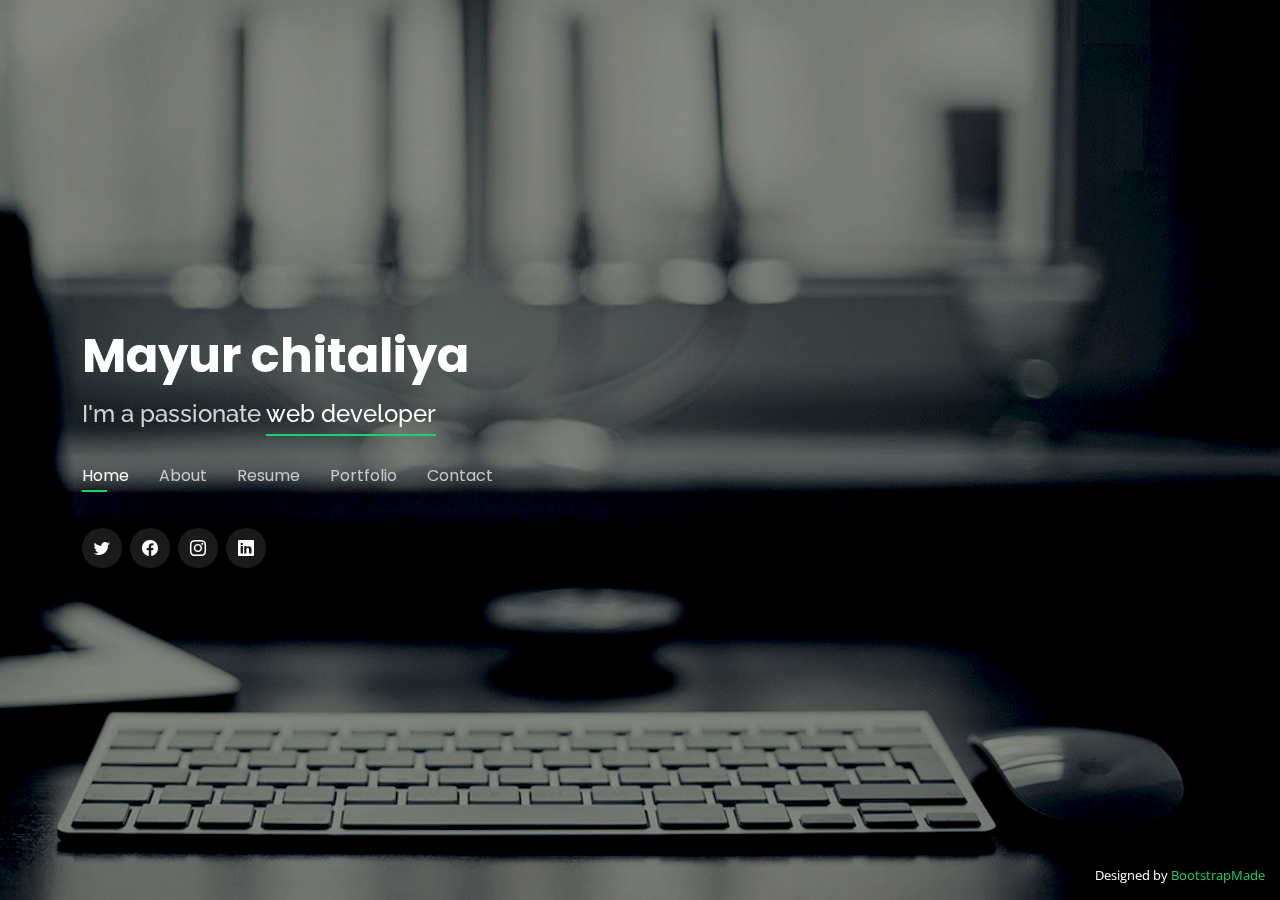
<file: index.html>
<!DOCTYPE html>
<html lang="en">

<head>
  <meta charset="utf-8">
  <meta content="width=device-width, initial-scale=1.0" name="viewport">

  <title>Mayur Chitaliya</title>
  <meta content="" name="description">
  <meta content="" name="keywords">

  <!-- Favicons -->
  <link href="img/favicon.png" rel="icon">
  <link href="img/apple-touch-icon.png" rel="apple-touch-icon">

  <!-- Google Fonts -->
  <link href="https://fonts.googleapis.com/css?family=Open+Sans:300,300i,400,400i,600,600i,700,700i|Raleway:300,300i,400,400i,500,500i,600,600i,700,700i|Poppins:300,300i,400,400i,500,500i,600,600i,700,700i" rel="stylesheet">

  <!-- Vendor CSS Files -->
  <link href="assets/vendor/bootstrap/css/bootstrap.min.css" rel="stylesheet">
  <link href="assets/vendor/bootstrap-icons/bootstrap-icons.css" rel="stylesheet">
  <link href="assets/vendor/boxicons/css/boxicons.min.css" rel="stylesheet">
  <link href="assets/vendor/glightbox/css/glightbox.min.css" rel="stylesheet">
  <link href="assets/vendor/remixicon/remixicon.css" rel="stylesheet">
  <link href="assets/vendor/swiper/swiper-bundle.min.css" rel="stylesheet">

  <!-- Template Main CSS File -->
  <link href="assets/css/style.css" rel="stylesheet">

  <!-- =======================================================
  * Template Name: Personal
  * Updated: Sep 18 2023 with Bootstrap v5.3.2
  * Template URL: https://bootstrapmade.com/personal-free-resume-bootstrap-template/
  * Author: BootstrapMade.com
  * License: https://bootstrapmade.com/license/
  ======================================================== -->
</head>

<body>

  <!-- ======= Header ======= -->
  <header id="header">
    <div class="container">

      <h1><a href="index.html">Mayur chitaliya</a></h1>
      <!-- Uncomment below if you prefer to use an image logo -->
      <!-- <a href="index.html" class="mr-auto"><img src="img/logo.png" alt="" class="img-fluid"></a> -->
      <h2>I'm a passionate <span>web developer</span></h2>

      <nav id="navbar" class="navbar">
        <ul>
          <li><a class="nav-link active" href="#header">Home</a></li>
          <li><a class="nav-link" href="#about">About</a></li>
          <li><a class="nav-link" href="#resume">Resume</a></li>
          <!-- <li><a class="nav-link" href="#services">Services</a></li> -->
          <li><a class="nav-link" href="#portfolio">Portfolio</a></li>
          <li><a class="nav-link" href="#contact">Contact</a></li>
        </ul>
        <i class="bi bi-list mobile-nav-toggle"></i>
      </nav><!-- .navbar -->

      <div class="social-links">
        <a href="#" class="twitter"><i class="bi bi-twitter"></i></a>
        <a href="#" class="facebook"><i class="bi bi-facebook"></i></a>
        <a href="#" class="instagram"><i class="bi bi-instagram"></i></a>
        <a href="https://www.linkedin.com/in/mayur-chitaliya/" class="linkedin"><i class="bi bi-linkedin"></i></a>
      </div>

    </div>
  </header><!-- End Header -->

  <!-- ======= About Section ======= -->
  <section id="about" class="about">

    <!-- ======= About Me ======= -->
    <div class="about-me container">

      <div class="section-title">
        <h2>About</h2>
        <p>Learn more about me</p>
      </div>

      <div class="row">
        <div class="col-lg-4" data-aos="fade-right">
          <img src="img/mayur (2).jpg" class="img-fluid" alt="">
        </div>
        <div class="col-lg-8 pt-4 pt-lg-0 content" data-aos="fade-left">
          <h3>Mern Stack Developer</h3>
          <p class="fst-italic">
           
          </p>
          <div class="row">
            <div class="col-lg-6">
              <ul>
                <li><i class="bi bi-chevron-right"></i> <strong>Birthday:</strong> <span>22/01/2003</span></li>
                <!-- <li><i class="bi bi-chevron-right"></i> <strong>Website:</strong> <span>www.example.com</span></li> -->
                <li><i class="bi bi-chevron-right"></i> <strong>Phone:</strong> <span>6352067497</span></li>
                <li><i class="bi bi-chevron-right"></i> <strong>City:</strong> <span>Amreli,Gujrat</span></li>
              </ul>
            </div>
            <div class="col-lg-6">
              <ul>
                <li><i class="bi bi-chevron-right"></i> <strong>Age:</strong> <span>21</span></li>
                <li><i class="bi bi-chevron-right"></i> <strong>Degree:</strong> <span>B.Tech Computer Science</span></li>
                <li><i class="bi bi-chevron-right"></i> <strong>Email:</strong> <span>mayurchitaliya2003@gmail.com</span></li>
                <!-- <li><i class="bi bi-chevron-right"></i> <strong>Freelance:</strong> <span>Available</span></li> -->
              </ul>
            </div>
          </div>
          <p>I have a keen interest in frontend Development. I've previously worked on backend using node js and frontend using react.js comprising mern stack and I've done Two internships on that domain to get industry exposure.
          </p>
        </div>
      </div>

    </div><!-- End About Me -->

    <!-- ======= Counts ======= -->
    <!-- <div class="counts container">

      <div class="row">

        <div class="col-lg-3 col-md-6">
          <div class="count-box">
            <i class="bi bi-emoji-smile"></i>
            <span data-purecounter-start="0" data-purecounter-end="232" data-purecounter-duration="1" class="purecounter"></span>
            <p>Happy Clients</p>
          </div>
        </div>

        <div class="col-lg-3 col-md-6 mt-5 mt-md-0">
          <div class="count-box">
            <i class="bi bi-journal-richtext"></i>
            <span data-purecounter-start="0" data-purecounter-end="521" data-purecounter-duration="1" class="purecounter"></span>
            <p>Projects</p>
          </div>
        </div>

        <div class="col-lg-3 col-md-6 mt-5 mt-lg-0">
          <div class="count-box">
            <i class="bi bi-headset"></i>
            <span data-purecounter-start="0" data-purecounter-end="1463" data-purecounter-duration="1" class="purecounter"></span>
            <p>Hours Of Support</p>
          </div>
        </div>

        <div class="col-lg-3 col-md-6 mt-5 mt-lg-0">
          <div class="count-box">
            <i class="bi bi-award"></i>
            <span data-purecounter-start="0" data-purecounter-end="24" data-purecounter-duration="1" class="purecounter"></span>
            <p>Awards</p>
          </div>
        </div>

      </div>

    </div>End Counts -->

    <!-- ======= Skills  ======= -->
    <div class="skills container">

      <div class="section-title">
        <h2>Skills</h2>
      </div>

      <div class="row skills-content">

        <div class="col-lg-6">

          <div class="progress">
            <span class="skill">HTML <i class="val">100%</i></span>
            <div class="progress-bar-wrap">
              <div class="progress-bar" role="progressbar" aria-valuenow="100" aria-valuemin="0" aria-valuemax="100"></div>
            </div>
          </div>

          <div class="progress">
            <span class="skill">CSS <i class="val">90%</i></span>
            <div class="progress-bar-wrap">
              <div class="progress-bar" role="progressbar" aria-valuenow="90" aria-valuemin="0" aria-valuemax="100"></div>
            </div>
          </div>

          <div class="progress">
            <span class="skill">JavaScript <i class="val">95%</i></span>
            <div class="progress-bar-wrap">
              <div class="progress-bar" role="progressbar" aria-valuenow="75" aria-valuemin="0" aria-valuemax="100"></div>
            </div>
          </div>
          
          <div class="progress">
            <span class="skill">C/C++ <i class="val">90%</i></span>
            <div class="progress-bar-wrap">
              <div class="progress-bar" role="progressbar" aria-valuenow="75" aria-valuemin="0" aria-valuemax="100"></div>
            </div>
          </div>
        </div>

        <div class="col-lg-6">

          <div class="progress">
            <span class="skill">React JS <i class="val">90%</i></span>
            <div class="progress-bar-wrap">
              <div class="progress-bar" role="progressbar" aria-valuenow="80" aria-valuemin="0" aria-valuemax="100"></div>
            </div>
          </div>

         
          <div class="progress">
            <span class="skill">Node JS <i class="val">80%</i></span>
            <div class="progress-bar-wrap">
              <div class="progress-bar" role="progressbar" aria-valuenow="75" aria-valuemin="0" aria-valuemax="100"></div>
            </div>
          </div>

          <div class="progress">
            <span class="skill">MongoDB <i class="val">80%</i></span>
            <div class="progress-bar-wrap">
              <div class="progress-bar" role="progressbar" aria-valuenow="55" aria-valuemin="0" aria-valuemax="100"></div>
            </div>
          </div>
          <div class="progress">
            <span class="skill">Express Js <i class="val">80%</i></span>
            <div class="progress-bar-wrap">
              <div class="progress-bar" role="progressbar" aria-valuenow="55" aria-valuemin="0" aria-valuemax="100"></div>
            </div>
          </div>
        </div>

      </div>

    </div><!-- End Skills -->

    <!-- ======= Interests ======= -->
    <!-- <div class="interests container">

      <div class="section-title">
        <h2>Interests</h2>
      </div>

      <div class="row">
        <div class="col-lg-3 col-md-4">
          <div class="icon-box">
            <i class="ri-store-line" style="color: #ffbb2c;"></i>
            <h3>Lorem Ipsum</h3>
          </div>
        </div>
        <div class="col-lg-3 col-md-4 mt-4 mt-md-0">
          <div class="icon-box">
            <i class="ri-bar-chart-box-line" style="color: #5578ff;"></i>
            <h3>Dolor Sitema</h3>
          </div>
        </div>
        <div class="col-lg-3 col-md-4 mt-4 mt-md-0">
          <div class="icon-box">
            <i class="ri-calendar-todo-line" style="color: #e80368;"></i>
            <h3>Sed perspiciatis</h3>
          </div>
        </div>
        <div class="col-lg-3 col-md-4 mt-4 mt-lg-0">
          <div class="icon-box">
            <i class="ri-paint-brush-line" style="color: #e361ff;"></i>
            <h3>Magni Dolores</h3>
          </div>
        </div>
        <div class="col-lg-3 col-md-4 mt-4">
          <div class="icon-box">
            <i class="ri-database-2-line" style="color: #47aeff;"></i>
            <h3>Nemo Enim</h3>
          </div>
        </div>
        <div class="col-lg-3 col-md-4 mt-4">
          <div class="icon-box">
            <i class="ri-gradienter-line" style="color: #ffa76e;"></i>
            <h3>Eiusmod Tempor</h3>
          </div>
        </div>
        <div class="col-lg-3 col-md-4 mt-4">
          <div class="icon-box">
            <i class="ri-file-list-3-line" style="color: #11dbcf;"></i>
            <h3>Midela Teren</h3>
          </div>
        </div>
        <div class="col-lg-3 col-md-4 mt-4">
          <div class="icon-box">
            <i class="ri-price-tag-2-line" style="color: #4233ff;"></i>
            <h3>Pira Neve</h3>
          </div>
        </div>
        <div class="col-lg-3 col-md-4 mt-4">
          <div class="icon-box">
            <i class="ri-anchor-line" style="color: #b2904f;"></i>
            <h3>Dirada Pack</h3>
          </div>
        </div>
        <div class="col-lg-3 col-md-4 mt-4">
          <div class="icon-box">
            <i class="ri-disc-line" style="color: #b20969;"></i>
            <h3>Moton Ideal</h3>
          </div>
        </div>
        <div class="col-lg-3 col-md-4 mt-4">
          <div class="icon-box">
            <i class="ri-base-station-line" style="color: #ff5828;"></i>
            <h3>Verdo Park</h3>
          </div>
        </div>
        <div class="col-lg-3 col-md-4 mt-4">
          <div class="icon-box">
            <i class="ri-fingerprint-line" style="color: #29cc61;"></i>
            <h3>Flavor Nivelanda</h3>
          </div>
        </div>
      </div>

    </div>End Interests -->

    <!-- ======= Testimonials =======
    <div class="testimonials container">

      <div class="section-title">
        <h2>Testimonials</h2>
      </div>

      <div class="testimonials-slider swiper" data-aos="fade-up" data-aos-delay="100">
        <div class="swiper-wrapper">

          <div class="swiper-slide">
            <div class="testimonial-item">
              <p>
                <i class="bx bxs-quote-alt-left quote-icon-left"></i>
                Proin iaculis purus consequat sem cure digni ssim donec porttitora entum suscipit rhoncus. Accusantium quam, ultricies eget id, aliquam eget nibh et. Maecen aliquam, risus at semper.
                <i class="bx bxs-quote-alt-right quote-icon-right"></i>
              </p>
              <img src="img/testimonials/testimonials-1.jpg" class="testimonial-img" alt="">
              <h3>Saul Goodman</h3>
              <h4>Ceo &amp; Founder</h4>
            </div>
          </div>End testimonial item -->
<!-- 
          <div class="swiper-slide">
            <div class="testimonial-item">
              <p>
                <i class="bx bxs-quote-alt-left quote-icon-left"></i>
                Export tempor illum tamen malis malis eram quae irure esse labore quem cillum quid cillum eram malis quorum velit fore eram velit sunt aliqua noster fugiat irure amet legam anim culpa.
                <i class="bx bxs-quote-alt-right quote-icon-right"></i>
              </p>
              <img src="img/testimonials/testimonials-2.jpg" class="testimonial-img" alt="">
              <h3>Sara Wilsson</h3>
              <h4>Designer</h4>
            </div>
          </div>End testimonial item -->
<!-- 
          <div class="swiper-slide">
            <div class="testimonial-item">
              <p>
                <i class="bx bxs-quote-alt-left quote-icon-left"></i>
                Enim nisi quem export duis labore cillum quae magna enim sint quorum nulla quem veniam duis minim tempor labore quem eram duis noster aute amet eram fore quis sint minim.
                <i class="bx bxs-quote-alt-right quote-icon-right"></i>
              </p>
              <img src="img/testimonials/testimonials-3.jpg" class="testimonial-img" alt="">
              <h3>Jena Karlis</h3>
              <h4>Store Owner</h4>
            </div>
          </div><!-- End testimonial item -->

          <!-- <div class="swiper-slide">
            <div class="testimonial-item">
              <p>
                <i class="bx bxs-quote-alt-left quote-icon-left"></i>
                Fugiat enim eram quae cillum dolore dolor amet nulla culpa multos export minim fugiat minim velit minim dolor enim duis veniam ipsum anim magna sunt elit fore quem dolore labore illum veniam.
                <i class="bx bxs-quote-alt-right quote-icon-right"></i>
              </p>
              <img src="img/testimonials/testimonials-4.jpg" class="testimonial-img" alt="">
              <h3>Matt Brandon</h3>
              <h4>Freelancer</h4>
            </div>
          </div>End testimonial item -->

          <!-- <div class="swiper-slide">
            <div class="testimonial-item">
              <p>
                <i class="bx bxs-quote-alt-left quote-icon-left"></i>
                Quis quorum aliqua sint quem legam fore sunt eram irure aliqua veniam tempor noster veniam enim culpa labore duis sunt culpa nulla illum cillum fugiat legam esse veniam culpa fore nisi cillum quid.
                <i class="bx bxs-quote-alt-right quote-icon-right"></i>
              </p>
              <img src="img/testimonials/testimonials-5.jpg" class="testimonial-img" alt="">
              <h3>John Larson</h3>
              <h4>Entrepreneur</h4>
            </div>
          </div><!-- End testimonial item -->

        <!-- </div>
        <div class="swiper-pagination"></div>
      </div>

      <div class="owl-carousel testimonials-carousel">

      </div>

    </div>End Testimonials  --> 

  </section><!-- End About Section -->

  <!-- ======= Resume Section ======= -->
  <section id="resume" class="resume">
    <div class="container">

      <div class="section-title">
        <h2>Resume</h2>
        <p>Check My Resume</p>
      </div>

      <div class="row">
        <div class="col-lg-6">
          <h3 class="resume-title">Sumary</h3>
          <div class="resume-item pb-0">
            <h4>Mayur Chitaliya</h4>
            <p><em></em></p>
            <p>
            <ul>
              <li>Gaytri Nagar Street no 4 - Bagasara</li>
              <li>+91 6352067497</li>
              <li>mayurchitaliya2003@gmail.com</li>
            </ul>
            </p>
          </div>

          <h3 class="resume-title">Education</h3>
          <div class="resume-item">
            <h4>11-12th Science</h4>
            <h5>2018 - 2020</h5>
            <p><em>Gyanmanjari Vidyapith   Bhavnagar, Gujarat</em></p>
            <!-- <p>Qui deserunt veniam. Et sed aliquam labore tempore sed quisquam iusto autem sit. Ea vero voluptatum qui ut dignissimos deleniti nerada porti sand markend</p> -->
          </div>
          <div class="resume-item">
            <h4>B.Tech ‑ Computer Engineering College</h4>
            <h5>2020 - 2024</h5>
            <p><em>Birla Vishvakarma Mahavidyalaya Engineering College  Anand ,Gujarat</em></p>
            <!-- <p>Quia nobis sequi est occaecati aut. Repudiandae et iusto quae reiciendis et quis Eius vel ratione eius unde vitae rerum voluptates asperiores voluptatem Earum molestiae consequatur neque etlon sader mart dila</p> -->
          </div>
        </div>
        <div class="col-lg-6">
          <h3 class="resume-title">Professional Experience</h3>
          <div class="resume-item">
            <h4>React JS intern  May 2023 ‑ June 2023</h4>
           <h5> Tatvasoft Ahmedabad, Gujarat</h5>
            <p>
            <ul>
              <li> Developed E‑Commerce website using Reactjs</li>
              <li>Implemented register and login feature differentiating between buyer and seller roles. Restricted selling facility to seller only while buyer have
                facility to search,filter and purchase books.</li>
              <li> Created search filter that retrieve book details from API connected to database, another local search filter to search books from fetched book
                  from fetched book data</li>
              <li>Created add book page for seller to add new book to inventory. Created update book page to update details of an existing book restricted to
                    seller only</li>
              <li> Created book listing page for comprehensive view of available books</li>
            </ul>
            </p>
          </div>
          <div class="resume-item">
            <h4>Mern stack intern May 2022 ‑ June 2022</h4>
            
            <h5>Ebiz Technolabs Ahmedabad,Gujarat</h5>
            <p>
            <ul>
              <li>Developed an DJ sound‑System using Reactjs, NodeJS, ExpressJS and Mongodb</li>
              <li>Implemented Admin and User interface for booking of DJ Sound System. Colloabrate with team to optimize performance. As this internship is
                work from office so that improved soft skills like team management, communication and Time management</li>
            </ul>
            </p>
          </div>
        </div>
      </div>
      <a href="Mayur_Resume.pdf" download class="download">Download My Resume</a>
    </div>
  </section><!-- End Resume Section -->

  <!-- ======= Services Section ======= -->
  
  <!-- ======= Portfolio Section ======= -->
  <section id="portfolio" class="portfolio">
    <div class="container">

      <div class="section-title">
        <h2>Portfolio</h2>
        <p>My Works</p>
      </div>

      <div class="row">
        <!-- <div class="col-lg-12 d-flex justify-content-center">
          <ul id="portfolio-flters">
            <li data-filter="*" class="filter-active">All</li>
            <li data-filter=".filter-app">App</li>
            <li data-filter=".filter-card">Card</li>
            <li data-filter=".filter-web">Web</li>
          </ul>
        </div>
      </div> -->

      <div class="row portfolio-container">

        <div class="col-lg-4 col-md-6 portfolio-item filter-app">
          <div class="portfolio-wrap">
            <img src="img/logo1.jpeg" class="img-fluid" alt="">
            <div class="portfolio-info">
              <h4>PG Booking platform</h4>
              
              <div class="portfolio-links">
                <a href="img/logo1.jpg" data-gallery="portfolioGallery" class="portfolio-lightbox" title="App 1"><i class="bx bx-plus"></i></a>
                <a href="portfolio-details.html" data-gallery="portfolioDetailsGallery" data-glightbox="type: external" class="portfolio-details-lightbox" title="Portfolio Details"><i class="bx bx-link"></i></a>
              </div>
            </div>
          </div>
        </div>

        <div class="col-lg-4 col-md-6 portfolio-item filter-web">
          <div class="portfolio-wrap">
            <img src="img/blogo.jpg" class="img-fluid" alt="">
            <div class="portfolio-info">
              <h4>E‑Commerce BookStore platform</h4>
              <p>Website</p>
              <div class="portfolio-links">
                <a href="img/blogo.jpg" data-gallery="portfolioGallery" class="portfolio-lightbox" title="Web 3"><i class="bx bx-plus"></i></a>
                <a href="portfolio-details2.html" data-gallery="portfolioDetailsGallery" data-glightbox="type: external" class="portfolio-details-lightbox" title="Portfolio Details"><i class="bx bx-link"></i></a>
              </div>
            </div>
          </div>
        </div>

        <div class="col-lg-4 col-md-6 portfolio-item filter-app">
          <div class="portfolio-wrap">
            <img src="img/djlogo.jpg" class="img-fluid" alt="">
            <div class="portfolio-info">
              <h4>DJ Sound-System Booking</h4>
              <p>Website</p>
              <div class="portfolio-links">
                <a href="img/djlogo.jpg" data-gallery="portfolioGallery" class="portfolio-lightbox" title="App 2"><i class="bx bx-plus"></i></a>
                <a href="portfolio-details3.html" data-gallery="portfolioDetailsGallery" data-glightbox="type: external" class="portfolio-details-lightbox" title="Portfolio Details"><i class="bx bx-link"></i></a>
              </div>
            </div>
          </div>
        </div>

        <div class="col-lg-4 col-md-6 portfolio-item filter-card">
          <div class="portfolio-wrap">
            <img src="img/buslogo.jpg" class="img-fluid" alt="">
            <div class="portfolio-info">
              <h4>Bus Booking System</h4>
           
              <div class="portfolio-links">
                <a href="img/buslogo.jpg" data-gallery="portfolioGallery" class="portfolio-lightbox" title="Card 2"><i class="bx bx-plus"></i></a>
                <a href="portfolio-details4.html" data-gallery="portfolioDetailsGallery" data-glightbox="type: external" class="portfolio-details-lightbox" title="Portfolio Details"><i class="bx bx-link"></i></a>
              </div>
            </div>
          </div>
        </div>

        <div class="col-lg-4 col-md-6 portfolio-item filter-web">
          <div class="portfolio-wrap">
            <img src="img/agrologo.jpg" class="img-fluid" alt="">
            <div class="portfolio-info">
              <h4>Agro Management</h4>
              <p>On-going Project</p>
              <div class="portfolio-links">
                <a href="img/agrologo.jpg" data-gallery="portfolioGallery" class="portfolio-lightbox" title="Web 2"><i class="bx bx-plus"></i></a>
                <!-- <a href="portfolio-details.html" data-gallery="portfolioDetailsGallery" data-glightbox="type: external" class="portfolio-details-lightbox" title="Portfolio Details"><i class="bx bx-link"></i></a> -->
              </div>
            </div>
          </div>
        </div>

       
    </div>
  </section><!-- End Portfolio Section -->

  <!-- ======= Contact Section ======= -->
  <section id="contact" class="contact">
    <div class="container">

      <div class="section-title">
        <h2>Contact</h2>
        <p>Contact Me</p>
      </div>

      <div class="row mt-2">

        <div class="col-md-6 d-flex align-items-stretch">
          <div class="info-box">
            <i class="bx bx-map"></i>
            <h3>My Address</h3>
            <p>Gaytri Nagar Street No 4 -Bagasara</p>
          </div>
        </div>

        <div class="col-md-6 mt-4 mt-md-0 d-flex align-items-stretch">
          <div class="info-box">
            <i class="bx bx-share-alt"></i>
            <h3>Social Profiles</h3>
            <div class="social-links">
              <a href="#" class="twitter"><i class="bi bi-twitter"></i></a>
              <a href="#" class="facebook"><i class="bi bi-facebook"></i></a>
              <a href="#" class="instagram"><i class="bi bi-instagram"></i></a>
              <a href="#" class="google-plus"><i class="bi bi-skype"></i></a>
              <a href="https://www.linkedin.com/in/mayur-chitaliya/" class="linkedin"><i class="bi bi-linkedin"></i></a>
            </div>
          </div>
        </div>

        <div class="col-md-6 mt-4 d-flex align-items-stretch">
          <div class="info-box">
            <i class="bx bx-envelope"></i>
            <h3>Email Me</h3>
            <p>mayurchitaliya2003@gmail.com</p>
          </div>
        </div>
        <div class="col-md-6 mt-4 d-flex align-items-stretch">
          <div class="info-box">
            <i class="bx bx-phone-call"></i>
            <h3>Call Me</h3>
            <p>+91 6352067497</p>
          </div>
        </div>
      </div>

  

    </div>
  </section><!-- End Contact Section -->

  <div class="credits">
    <!-- All the links in the footer should remain intact. -->
    <!-- You can delete the links only if you purchased the pro version. -->
    <!-- Licensing information: https://bootstrapmade.com/license/ -->
    <!-- Purchase the pro version with working PHP/AJAX contact form: https://bootstrapmade.com/personal-free-resume-bootstrap-template/ -->
    Designed by <a href="https://bootstrapmade.com/">BootstrapMade</a>
  </div>

  <!-- Vendor JS Files -->
  <script src="assets/vendor/purecounter/purecounter_vanilla.js"></script>
  <script src="assets/vendor/bootstrap/js/bootstrap.bundle.min.js"></script>
  <script src="assets/vendor/glightbox/js/glightbox.min.js"></script>
  <script src="assets/vendor/isotope-layout/isotope.pkgd.min.js"></script>
  <script src="assets/vendor/swiper/swiper-bundle.min.js"></script>
  <script src="assets/vendor/waypoints/noframework.waypoints.js"></script>
  <script src="assets/vendor/php-email-form/validate.js"></script>

  <!-- Template Main JS File -->
  <script src="assets/js/main.js"></script>

</body>

</html>
</file>
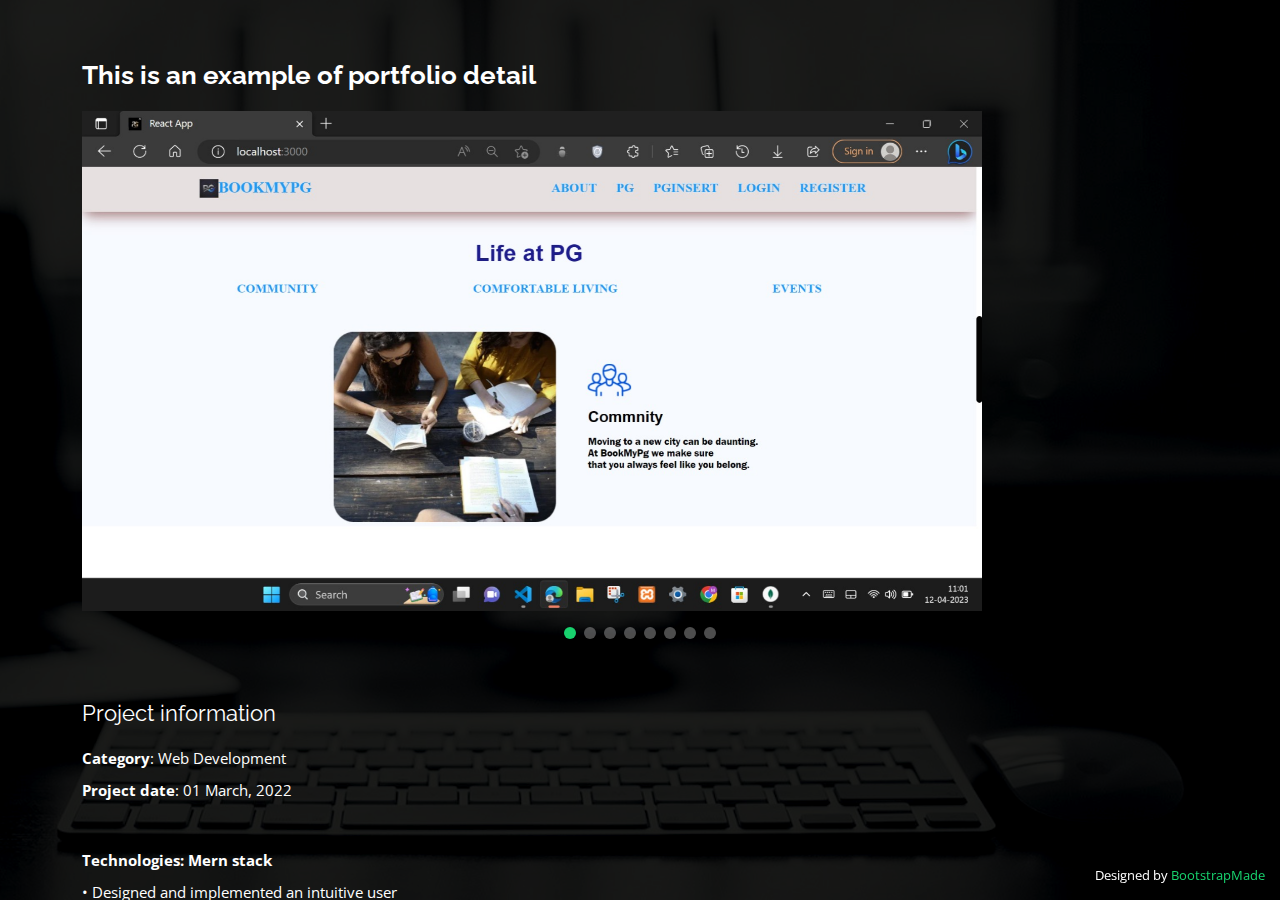
<file: portfolio-details.html>
<!DOCTYPE html>
<html lang="en">

<head>
  <meta charset="utf-8">
  <meta content="width=device-width, initial-scale=1.0" name="viewport">

  <title>Portfolio Details - Personal Bootstrap Template</title>
  <meta content="" name="description">
  <meta content="" name="keywords">

  <!-- Favicons -->
  <link href="assets/img/favicon.png" rel="icon">
  <link href="assets/img/apple-touch-icon.png" rel="apple-touch-icon">

  <!-- Google Fonts -->
  <link href="https://fonts.googleapis.com/css?family=Open+Sans:300,300i,400,400i,600,600i,700,700i|Raleway:300,300i,400,400i,500,500i,600,600i,700,700i|Poppins:300,300i,400,400i,500,500i,600,600i,700,700i" rel="stylesheet">

  <!-- Vendor CSS Files -->
  <link href="assets/vendor/bootstrap/css/bootstrap.min.css" rel="stylesheet">
  <link href="assets/vendor/bootstrap-icons/bootstrap-icons.css" rel="stylesheet">
  <link href="assets/vendor/boxicons/css/boxicons.min.css" rel="stylesheet">
  <link href="assets/vendor/glightbox/css/glightbox.min.css" rel="stylesheet">
  <link href="assets/vendor/remixicon/remixicon.css" rel="stylesheet">
  <link href="assets/vendor/swiper/swiper-bundle.min.css" rel="stylesheet">

  <!-- Template Main CSS File -->
  <link href="assets/css/style.css" rel="stylesheet">

  <!-- =======================================================
  * Template Name: Personal
  * Updated: Sep 18 2023 with Bootstrap v5.3.2
  * Template URL: https://bootstrapmade.com/personal-free-resume-bootstrap-template/
  * Author: BootstrapMade.com
  * License: https://bootstrapmade.com/license/
  ======================================================== -->
</head>

<body>

  <main id="main">

    <!-- ======= Portfolio Details ======= -->
    <div id="portfolio-details" class="portfolio-details">
      <div class="container">

        <div class="row">

          <div class="col-lg-">
            <h2 class="portfolio-title">This is an example of portfolio detail</h2>

            <div class="portfolio-details-slider swiper">
              <div class="swiper-wrapper align-items-center">
                <div class="swiper-slide">
                  <img width="900px" height="500px" src="img/pg1.jpeg">
                </div>
                <div class="swiper-slide">
                  <img width="900px" height="500px" src="img/pg2.jpeg">
                </div>
                <div class="swiper-slide">
                  <img width="900px" height="500px" src="img/pg3.jpeg">
                </div>  <div class="swiper-slide">
                  <img width="900px" height="500px" src="img/pg4.jpeg">
                </div>  <div class="swiper-slide">
                  <img width="900px" height="500px" src="img/pg5.jpeg">
                </div>
                <div class="swiper-slide">
                  <img width="900px" height="500px" src="img/pg6.jpeg">
                </div> 
                 <div class="swiper-slide">
                  <img width="900px" height="500px" src="img/pg7.jpeg">
                </div>
                <div class="swiper-slide">
                  <img width="900px" height="500px" src="img/pg8.jpeg">
                </div>
              </div>
              <div class="swiper-pagination"></div>
            </div>

          </div>

          <div class="col-lg-4 portfolio-info">
            <h3>Project information</h3>
            <ul>
              <li><strong>Category</strong>: Web Development</li>
              <li><strong>Project date</strong>: 01 March, 2022</li>
              <!-- <li><strong>Project URL</strong>: <a href="#">www.example.com</a></li> -->
            </ul>

            <p>
              <ul>
                <li><b>Technologies: Mern stack</b></li>
              <li>• Designed and implemented an intuitive user interface for the platform’s home, about, contact us, and PG booking pages and front‑end 25+
                components ensuring a seamless user experience.</li>
            <li>• Integrated a powerful search functionality allowing users to find suitable PG accommodations based on location, budget, amenities, and room
              types.</li>
            <li>• Implemented user registration and login system, enabling users to create accounts, save preferences, view booking history, and manage profiles</li>
          </ul>
          </p>
          </div>

        </div>

      </div>
    </div><!-- End Portfolio Details -->

  </main><!-- End #main -->

  <div class="credits">
    <!-- All the links in the footer should remain intact. -->
    <!-- You can delete the links only if you purchased the pro version. -->
    <!-- Licensing information: https://bootstrapmade.com/license/ -->
    <!-- Purchase the pro version with working PHP/AJAX contact form: https://bootstrapmade.com/personal-free-resume-bootstrap-template/ -->
    Designed by <a href="https://bootstrapmade.com/">BootstrapMade</a>
  </div>

  <!-- Vendor JS Files -->
  <script src="assets/vendor/purecounter/purecounter_vanilla.js"></script>
  <script src="assets/vendor/bootstrap/js/bootstrap.bundle.min.js"></script>
  <script src="assets/vendor/glightbox/js/glightbox.min.js"></script>
  <script src="assets/vendor/isotope-layout/isotope.pkgd.min.js"></script>
  <script src="assets/vendor/swiper/swiper-bundle.min.js"></script>
  <script src="assets/vendor/waypoints/noframework.waypoints.js"></script>
  <script src="assets/vendor/php-email-form/validate.js"></script>

  <!-- Template Main JS File -->
  <script src="assets/js/main.js"></script>

</body>

</html>
</file>
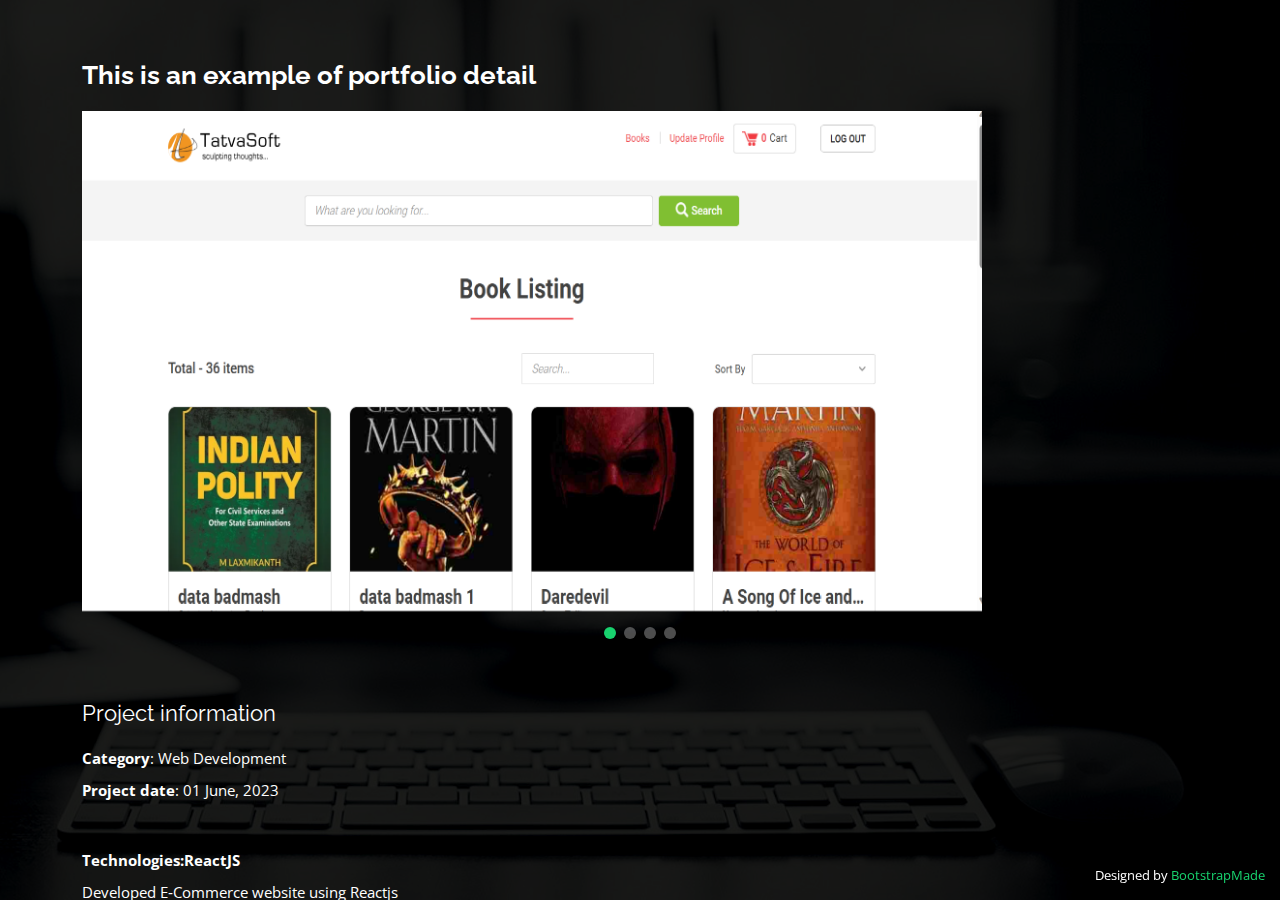
<file: portfolio-details2.html>
<!DOCTYPE html>
<html lang="en">

<head>
  <meta charset="utf-8">
  <meta content="width=device-width, initial-scale=1.0" name="viewport">

  <title>Portfolio Details - Personal Bootstrap Template</title>
  <meta content="" name="description">
  <meta content="" name="keywords">

  <!-- Favicons -->
  <link href="assets/img/favicon.png" rel="icon">
  <link href="assets/img/apple-touch-icon.png" rel="apple-touch-icon">

  <!-- Google Fonts -->
  <link href="https://fonts.googleapis.com/css?family=Open+Sans:300,300i,400,400i,600,600i,700,700i|Raleway:300,300i,400,400i,500,500i,600,600i,700,700i|Poppins:300,300i,400,400i,500,500i,600,600i,700,700i" rel="stylesheet">

  <!-- Vendor CSS Files -->
  <link href="assets/vendor/bootstrap/css/bootstrap.min.css" rel="stylesheet">
  <link href="assets/vendor/bootstrap-icons/bootstrap-icons.css" rel="stylesheet">
  <link href="assets/vendor/boxicons/css/boxicons.min.css" rel="stylesheet">
  <link href="assets/vendor/glightbox/css/glightbox.min.css" rel="stylesheet">
  <link href="assets/vendor/remixicon/remixicon.css" rel="stylesheet">
  <link href="assets/vendor/swiper/swiper-bundle.min.css" rel="stylesheet">

  <!-- Template Main CSS File -->
  <link href="assets/css/style.css" rel="stylesheet">

  <!-- =======================================================
  * Template Name: Personal
  * Updated: Sep 18 2023 with Bootstrap v5.3.2
  * Template URL: https://bootstrapmade.com/personal-free-resume-bootstrap-template/
  * Author: BootstrapMade.com
  * License: https://bootstrapmade.com/license/
  ======================================================== -->
</head>

<body>

  <main id="main">

    <!-- ======= Portfolio Details ======= -->
    <div id="portfolio-details" class="portfolio-details">
      <div class="container">

        <div class="row">

          <div class="col-lg-">
            <h2 class="portfolio-title">This is an example of portfolio detail</h2>

            <div class="portfolio-details-slider swiper">
              <div class="swiper-wrapper align-items-center">
                <div class="swiper-slide">
                  <img width="900px" height="500px" src="img/portfolio/t1.png">
                </div>
                <div class="swiper-slide">
                  <img width="900px" height="500px" src="img/portfolio/t2.png">
                </div>
                <div class="swiper-slide">
                  <img width="900px" height="500px" src="img/portfolio/t4.png">
                </div>  <div class="swiper-slide">
                  <img width="900px" height="500px" src="img/portfolio/t5.png">
                </div>  
              </div>
              <div class="swiper-pagination"></div>
            </div>

          </div>

          <div class="col-lg-4 portfolio-info">
            <h3>Project information</h3>
            <ul>
              <li><strong>Category</strong>: Web Development</li>
              <li><strong>Project date</strong>: 01 June, 2023</li>
              <!-- <li><strong>Project URL</strong>: <a href="#">www.example.com</a></li> -->
            </ul>

            <p>
                <ul>
                    <li><b>Technologies:ReactJS</b></li>
                  <li> Developed E‑Commerce website using Reactjs</li>
                  <li>Implemented register and login feature differentiating between buyer and seller roles. Restricted selling facility to seller only while buyer have
                    facility to search,filter and purchase books.</li>
                  <li> Created search filter that retrieve book details from API connected to database, another local search filter to search books from fetched book
                      from fetched book data</li>
                  <li>Created add book page for seller to add new book to inventory. Created update book page to update details of an existing book restricted to
                        seller only</li>
                  <li> Created book listing page for comprehensive view of available books</li>
                </ul>
                </p>
          </div>

        </div>

      </div>
    </div><!-- End Portfolio Details -->

  </main><!-- End #main -->

  <div class="credits">
    <!-- All the links in the footer should remain intact. -->
    <!-- You can delete the links only if you purchased the pro version. -->
    <!-- Licensing information: https://bootstrapmade.com/license/ -->
    <!-- Purchase the pro version with working PHP/AJAX contact form: https://bootstrapmade.com/personal-free-resume-bootstrap-template/ -->
    Designed by <a href="https://bootstrapmade.com/">BootstrapMade</a>
  </div>

  <!-- Vendor JS Files -->
  <script src="assets/vendor/purecounter/purecounter_vanilla.js"></script>
  <script src="assets/vendor/bootstrap/js/bootstrap.bundle.min.js"></script>
  <script src="assets/vendor/glightbox/js/glightbox.min.js"></script>
  <script src="assets/vendor/isotope-layout/isotope.pkgd.min.js"></script>
  <script src="assets/vendor/swiper/swiper-bundle.min.js"></script>
  <script src="assets/vendor/waypoints/noframework.waypoints.js"></script>
  <script src="assets/vendor/php-email-form/validate.js"></script>

  <!-- Template Main JS File -->
  <script src="assets/js/main.js"></script>

</body>

</html>
</file>
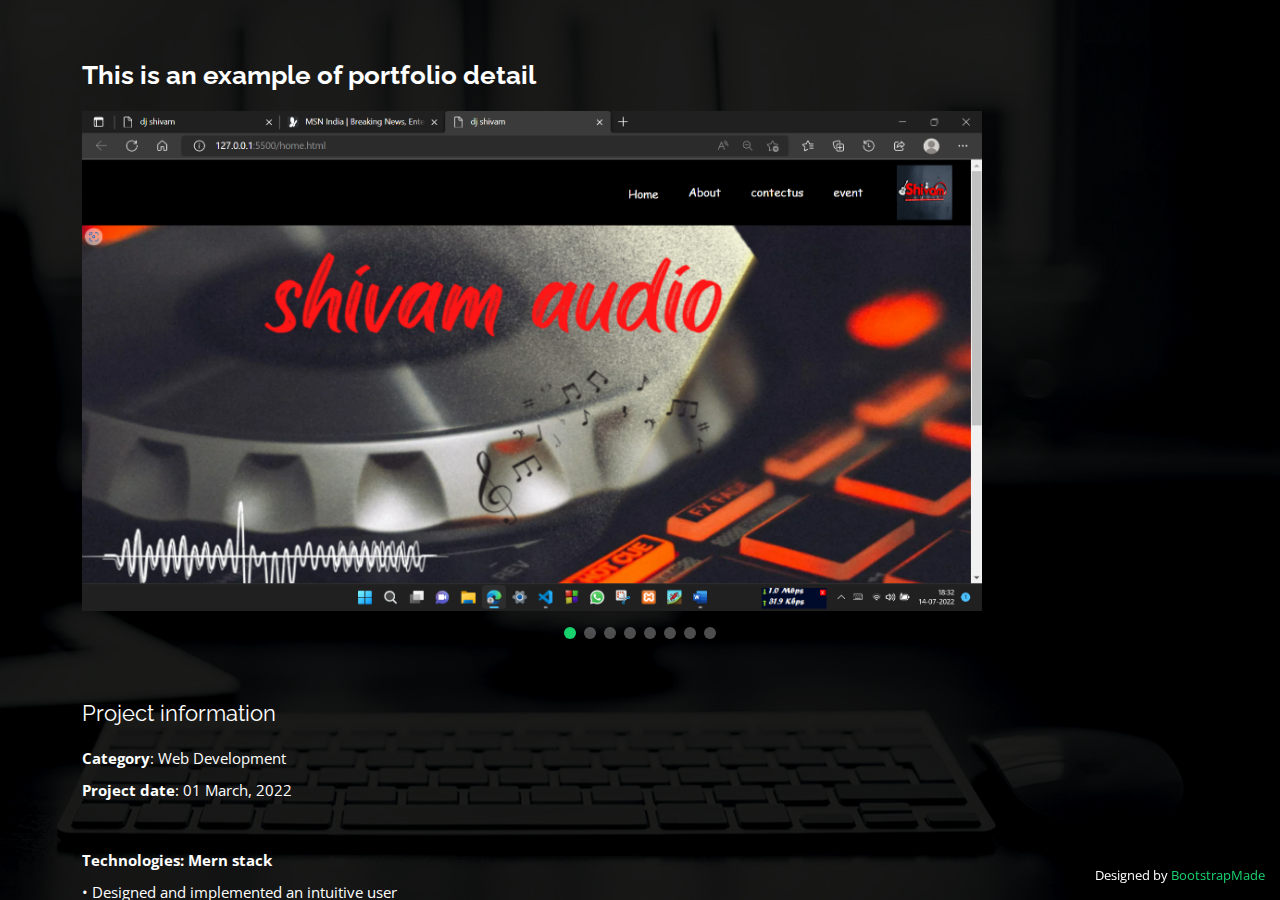
<file: portfolio-details3.html>
<!DOCTYPE html>
<html lang="en">

<head>
  <meta charset="utf-8">
  <meta content="width=device-width, initial-scale=1.0" name="viewport">

  <title>Portfolio Details - Personal Bootstrap Template</title>
  <meta content="" name="description">
  <meta content="" name="keywords">

  <!-- Favicons -->
  <link href="assets/img/favicon.png" rel="icon">
  <link href="assets/img/apple-touch-icon.png" rel="apple-touch-icon">

  <!-- Google Fonts -->
  <link href="https://fonts.googleapis.com/css?family=Open+Sans:300,300i,400,400i,600,600i,700,700i|Raleway:300,300i,400,400i,500,500i,600,600i,700,700i|Poppins:300,300i,400,400i,500,500i,600,600i,700,700i" rel="stylesheet">

  <!-- Vendor CSS Files -->
  <link href="assets/vendor/bootstrap/css/bootstrap.min.css" rel="stylesheet">
  <link href="assets/vendor/bootstrap-icons/bootstrap-icons.css" rel="stylesheet">
  <link href="assets/vendor/boxicons/css/boxicons.min.css" rel="stylesheet">
  <link href="assets/vendor/glightbox/css/glightbox.min.css" rel="stylesheet">
  <link href="assets/vendor/remixicon/remixicon.css" rel="stylesheet">
  <link href="assets/vendor/swiper/swiper-bundle.min.css" rel="stylesheet">

  <!-- Template Main CSS File -->
  <link href="assets/css/style.css" rel="stylesheet">

  <!-- =======================================================
  * Template Name: Personal
  * Updated: Sep 18 2023 with Bootstrap v5.3.2
  * Template URL: https://bootstrapmade.com/personal-free-resume-bootstrap-template/
  * Author: BootstrapMade.com
  * License: https://bootstrapmade.com/license/
  ======================================================== -->
</head>

<body>

  <main id="main">

    <!-- ======= Portfolio Details ======= -->
    <div id="portfolio-details" class="portfolio-details">
      <div class="container">

        <div class="row">

          <div class="col-lg-">
            <h2 class="portfolio-title">This is an example of portfolio detail</h2>

            <div class="portfolio-details-slider swiper">
              <div class="swiper-wrapper align-items-center">
                <div class="swiper-slide">
                  <img width="900px" height="500px" src="img/portfolio/dj1.png">
                </div>
                <div class="swiper-slide">
                  <img width="900px" height="500px" src="img/portfolio/dj2.png">
                </div>
                <div class="swiper-slide">
                  <img width="900px" height="500px" src="img/portfolio/dj3.png">
                </div>  <div class="swiper-slide">
                  <img width="900px" height="500px" src="img/portfolio/dj4.png">
                </div>  <div class="swiper-slide">
                  <img width="900px" height="500px" src="img/portfolio/dj5 (1).png">
                </div>
                <div class="swiper-slide">
                  <img width="900px" height="500px" src="img/portfolio/dj6.png">
                </div> 
                 <div class="swiper-slide">
                  <img width="900px" height="500px" src="img/portfolio/dj7.png">
                </div>
                <div class="swiper-slide">
                  <img width="900px" height="500px" src="img/portfolio/dj8.png">
                </div>
              </div>
              <div class="swiper-pagination"></div>
            </div>

          </div>

          <div class="col-lg-4 portfolio-info">
            <h3>Project information</h3>
            <ul>
              <li><strong>Category</strong>: Web Development</li>
              <li><strong>Project date</strong>: 01 March, 2022</li>
              <!-- <li><strong>Project URL</strong>: <a href="#">www.example.com</a></li> -->
            </ul>

            <p>
              <ul>
                <li><b>Technologies: Mern stack</b></li>
              <li>• Designed and implemented an intuitive user interface for the platform’s home, about, contact us, and PG booking pages and front‑end 25+
                components ensuring a seamless user experience.</li>
            <li>• Integrated a powerful search functionality allowing users to find suitable PG accommodations based on location, budget, amenities, and room
              types.</li>
            <li>• Implemented user registration and login system, enabling users to create accounts, save preferences, view booking history, and manage profiles</li>
          </ul>
          </p>
          </div>

        </div>

      </div>
    </div><!-- End Portfolio Details -->

  </main><!-- End #main -->

  <div class="credits">
    <!-- All the links in the footer should remain intact. -->
    <!-- You can delete the links only if you purchased the pro version. -->
    <!-- Licensing information: https://bootstrapmade.com/license/ -->
    <!-- Purchase the pro version with working PHP/AJAX contact form: https://bootstrapmade.com/personal-free-resume-bootstrap-template/ -->
    Designed by <a href="https://bootstrapmade.com/">BootstrapMade</a>
  </div>

  <!-- Vendor JS Files -->
  <script src="assets/vendor/purecounter/purecounter_vanilla.js"></script>
  <script src="assets/vendor/bootstrap/js/bootstrap.bundle.min.js"></script>
  <script src="assets/vendor/glightbox/js/glightbox.min.js"></script>
  <script src="assets/vendor/isotope-layout/isotope.pkgd.min.js"></script>
  <script src="assets/vendor/swiper/swiper-bundle.min.js"></script>
  <script src="assets/vendor/waypoints/noframework.waypoints.js"></script>
  <script src="assets/vendor/php-email-form/validate.js"></script>

  <!-- Template Main JS File -->
  <script src="assets/js/main.js"></script>

</body>

</html>
</file>
<file: assets/css/style.css>
/**
* Template Name: Personal
* Updated: Sep 18 2023 with Bootstrap v5.3.2
* Template URL: https://bootstrapmade.com/personal-free-resume-bootstrap-template/
* Author: BootstrapMade.com
* License: https://bootstrapmade.com/license/
*/

/*--------------------------------------------------------------
# General
--------------------------------------------------------------*/
body {
  font-family: "Open Sans", sans-serif;
  background-color: #040404;
  color: #fff;
  position: relative;
  background: transparent;
}

body::before {
  content: "";
  position: fixed;
  background: #040404 url("../bg.jpg") top right no-repeat;
  background-size: cover;
  left: 0;
  right: 0;
  top: 0;
  height: 100vh;
  z-index: -1;
}

@media (min-width: 1024px) {
  body::before {
    background-attachment: fixed;
  }
}

a {
  color: #18d26e;
  text-decoration: none;
}

a:hover {
  color: #35e888;
  text-decoration: none;
}

h1,
h2,
h3,
h4,
h5,
h6 {
  font-family: "Raleway", sans-serif;
}

/*--------------------------------------------------------------
# Header
--------------------------------------------------------------*/
#header {
  transition: ease-in-out 0.3s;
  position: relative;
  height: 100vh;
  display: flex;
  align-items: center;
  z-index: 997;
  overflow-y: auto;
}

#header * {
  transition: ease-in-out 0.3s;
}

#header h1 {
  font-size: 48px;
  margin: 0;
  padding: 0;
  line-height: 1;
  font-weight: 700;
  font-family: "Poppins", sans-serif;
}

#header h1 a,
#header h1 a:hover {
  color: #fff;
  line-height: 1;
  display: inline-block;
}

#header h2 {
  font-size: 24px;
  margin-top: 20px;
  color: rgba(255, 255, 255, 0.8);
}

#header h2 span {
  color: #fff;
  border-bottom: 2px solid #18d26e;
  padding-bottom: 6px;
}

#header img {
  padding: 0;
  margin: 0;
}

#header .social-links {
  margin-top: 40px;
  display: flex;
}

#header .social-links a {
  font-size: 16px;
  display: flex;
  justify-content: center;
  align-items: center;
  background: rgba(255, 255, 255, 0.1);
  color: #fff;
  line-height: 1;
  margin-right: 8px;
  border-radius: 50%;
  width: 40px;
  height: 40px;
}

#header .social-links a:hover {
  background: #18d26e;
}

@media (max-width: 992px) {
  #header h1 {
    font-size: 36px;
  }

  #header h2 {
    font-size: 20px;
    line-height: 30px;
  }

  #header .social-links {
    margin-top: 15px;
  }

  #header .container {
    display: flex;
    flex-direction: column;
    align-items: center;
  }
}

/* Header Top */
#header.header-top {
  height: 80px;
  position: fixed;
  left: 0;
  top: 0;
  right: 0;
  background: rgba(0, 0, 0, 0.9);
}

#header.header-top .social-links,
#header.header-top h2 {
  display: none;
}

#header.header-top h1 {
  margin-right: auto;
  font-size: 36px;
}

#header.header-top img {
  max-height: 60px;
  margin-right: 20px !important;
}

#header.header-top .container {
  display: flex;
  align-items: center;
}

#header.header-top .navbar {
  margin: 0;
}

@media (max-width: 768px) {
  #header.header-top {
    height: 60px;
  }

  #header.header-top h1 {
    font-size: 26px;
  }
}

/*--------------------------------------------------------------
# Navigation Menu
--------------------------------------------------------------*/
/**
* Desktop Navigation 
*/
.navbar {
  padding: 0;
  margin-top: 35px;
}

.navbar ul {
  margin: 0;
  padding: 0;
  display: flex;
  list-style: none;
  align-items: center;
}

.navbar li {
  position: relative;
}

.navbar li+li {
  margin-left: 30px;
}

.navbar a,
.navbar a:focus {
  display: flex;
  align-items: center;
  justify-content: space-between;
  padding: 0;
  font-family: "Poppins", sans-serif;
  font-size: 16px;
  font-weight: 400;
  color: rgba(255, 255, 255, 0.7);
  white-space: nowrap;
  transition: 0.3s;
}

.navbar a i,
.navbar a:focus i {
  font-size: 12px;
  line-height: 0;
  margin-left: 5px;
}

.navbar a:before {
  content: "";
  position: absolute;
  width: 0;
  height: 2px;
  bottom: -4px;
  left: 0;
  background-color: #18d26e;
  visibility: hidden;
  width: 0px;
  transition: all 0.3s ease-in-out 0s;
}

.navbar a:hover:before,
.navbar li:hover>a:before,
.navbar .active:before {
  visibility: visible;
  width: 25px;
}

.navbar a:hover,
.navbar .active,
.navbar .active:focus,
.navbar li:hover>a {
  color: #fff;
}

/**
* Mobile Navigation 
*/
.mobile-nav-toggle {
  color: #fff;
  font-size: 28px;
  cursor: pointer;
  display: none;
  line-height: 0;
  transition: 0.5s;
  position: fixed;
  right: 15px;
  top: 15px;
}

@media (max-width: 991px) {
  .mobile-nav-toggle {
    display: block;
  }

  .navbar ul {
    display: none;
  }
}

.navbar-mobile {
  position: fixed;
  overflow: hidden;
  top: 0;
  right: 0;
  left: 0;
  bottom: 0;
  background: rgba(0, 0, 0, 0.9);
  transition: 0.3s;
  z-index: 999;
  margin-top: 0;
}

.navbar-mobile .mobile-nav-toggle {
  position: absolute;
  top: 15px;
  right: 15px;
}

.navbar-mobile ul {
  display: block;
  position: absolute;
  top: 55px;
  right: 15px;
  bottom: 45px;
  left: 15px;
  padding: 10px 0;
  overflow-y: auto;
  transition: 0.3s;
  border: 2px solid rgba(255, 255, 255, 0.2);
}

.navbar-mobile li {
  padding: 12px 20px;
}

.navbar-mobile li+li {
  margin: 0;
}

.navbar-mobile a,
.navbar-mobile a:focus {
  font-size: 16px;
  position: relative;
}

/*--------------------------------------------------------------
# Sections General
--------------------------------------------------------------*/
section {
  overflow: hidden;
  position: absolute;
  width: 100%;
  top: 140px;
  bottom: 100%;
  opacity: 0;
  transition: ease-in-out 0.4s;
  z-index: 2;
}

section.section-show {
  top: 100px;
  bottom: auto;
  opacity: 1;
  padding-bottom: 45px;
}

section .container {
  background: rgba(0, 0, 0, 0.9);
  padding: 30px;
}

@media (max-width: 768px) {
  section {
    top: 120px;
  }

  section.section-show {
    top: 80px;
  }
}

.section-title h2 {
  font-size: 14px;
  font-weight: 500;
  padding: 0;
  line-height: 1px;
  margin: 0 0 20px 0;
  letter-spacing: 2px;
  text-transform: uppercase;
  color: #aaaaaa;
  font-family: "Poppins", sans-serif;
}

.section-title h2::after {
  content: "";
  width: 120px;
  height: 1px;
  display: inline-block;
  background: #4ceb95;
  margin: 4px 10px;
}

.section-title p {
  margin: 0;
  margin: -15px 0 15px 0;
  font-size: 36px;
  font-weight: 700;
  text-transform: uppercase;
  font-family: "Poppins", sans-serif;
  color: #fff;
}

/*--------------------------------------------------------------
# About
--------------------------------------------------------------*/
.about-me .content h3 {
  font-weight: 700;
  font-size: 26px;
  color: #18d26e;
}

.about-me .content ul {
  list-style: none;
  padding: 0;
}

.about-me .content ul li {
  margin-bottom: 20px;
  display: flex;
  align-items: center;
}

.about-me .content ul strong {
  margin-right: 10px;
}

.about-me .content ul i {
  font-size: 16px;
  margin-right: 5px;
  color: #18d26e;
  line-height: 0;
}

.about-me .content p:last-child {
  margin-bottom: 0;
}

/*--------------------------------------------------------------
# Counts
--------------------------------------------------------------*/
.counts {
  padding: 70px 0 60px;
}

.counts .count-box {
  padding: 30px 30px 25px 30px;
  width: 100%;
  position: relative;
  text-align: center;
  background: rgba(255, 255, 255, 0.08);
}

.counts .count-box i {
  position: absolute;
  top: -25px;
  left: 50%;
  transform: translateX(-50%);
  font-size: 24px;
  background: rgba(255, 255, 255, 0.1);
  padding: 12px;
  color: #18d26e;
  border-radius: 50px;
  line-height: 0;
}

.counts .count-box span {
  font-size: 36px;
  display: block;
  font-weight: 600;
  color: #fff;
}

.counts .count-box p {
  padding: 0;
  margin: 0;
  font-family: "Raleway", sans-serif;
  font-size: 14px;
}

/*--------------------------------------------------------------
# Skills
--------------------------------------------------------------*/
.skills .progress {
  height: 60px;
  display: block;
  background: none;
  border-radius: 0;
}

.skills .progress .skill {
  padding: 10px 0;
  margin: 0;
  text-transform: uppercase;
  display: block;
  font-weight: 600;
  font-family: "Poppins", sans-serif;
  color: #fff;
}

.skills .progress .skill .val {
  float: right;
  font-style: normal;
}

.skills .progress-bar-wrap {
  background: rgba(255, 255, 255, 0.2);
}

.skills .progress-bar {
  width: 1px;
  height: 10px;
  transition: 0.9s;
  background-color: #18d26e;
}

/*--------------------------------------------------------------
# Interests
--------------------------------------------------------------*/
.interests .icon-box {
  display: flex;
  align-items: center;
  padding: 20px;
  background: rgba(255, 255, 255, 0.08);
  transition: ease-in-out 0.3s;
}

.interests .icon-box i {
  font-size: 32px;
  padding-right: 10px;
  line-height: 1;
}

.interests .icon-box h3 {
  font-weight: 700;
  margin: 0;
  padding: 0;
  line-height: 1;
  font-size: 16px;
  color: #fff;
}

.interests .icon-box:hover {
  background: rgba(255, 255, 255, 0.12);
}

/*--------------------------------------------------------------
# Testimonials
--------------------------------------------------------------*/
.testimonials .testimonials-carousel,
.testimonials .testimonials-slider {
  overflow: hidden;
}

.testimonials .testimonial-item {
  box-sizing: content-box;
  min-height: 320px;
}

.testimonials .testimonial-item .testimonial-img {
  width: 90px;
  border-radius: 50%;
  margin: -40px 0 0 40px;
  position: relative;
  z-index: 2;
  border: 6px solid rgba(255, 255, 255, 0.12);
}

.testimonials .testimonial-item h3 {
  font-size: 18px;
  font-weight: bold;
  margin: 10px 0 5px 45px;
  color: #fff;
}

.testimonials .testimonial-item h4 {
  font-size: 14px;
  color: #999;
  margin: 0 0 0 45px;
}

.testimonials .testimonial-item .quote-icon-left,
.testimonials .testimonial-item .quote-icon-right {
  color: rgba(255, 255, 255, 0.25);
  font-size: 26px;
}

.testimonials .testimonial-item .quote-icon-left {
  display: inline-block;
  left: -5px;
  position: relative;
}

.testimonials .testimonial-item .quote-icon-right {
  display: inline-block;
  right: -5px;
  position: relative;
  top: 10px;
}

.testimonials .testimonial-item p {
  font-style: italic;
  margin: 0 15px 0 15px;
  padding: 20px 20px 60px 20px;
  background: rgba(255, 255, 255, 0.1);
  position: relative;
  border-radius: 6px;
  position: relative;
  z-index: 1;
}

.testimonials .swiper-pagination {
  margin-top: 20px;
  position: relative;
}

.testimonials .swiper-pagination .swiper-pagination-bullet {
  width: 12px;
  height: 12px;
  opacity: 1;
  background-color: rgba(255, 255, 255, 0.3);
}

.testimonials .swiper-pagination .swiper-pagination-bullet-active {
  background-color: #18d26e;
}

/*--------------------------------------------------------------
# Resume
--------------------------------------------------------------*/
.resume .resume-title {
  font-size: 26px;
  font-weight: 700;
  margin-top: 20px;
  margin-bottom: 20px;
  color: #fff;
}

.resume .resume-item {
  padding: 0 0 20px 20px;
  margin-top: -2px;
  border-left: 2px solid rgba(255, 255, 255, 0.2);
  position: relative;
}

.resume .resume-item h4 {
  line-height: 18px;
  font-size: 18px;
  font-weight: 600;
  text-transform: uppercase;
  font-family: "Poppins", sans-serif;
  color: #18d26e;
  margin-bottom: 10px;
}

.resume .resume-item h5 {
  font-size: 16px;
  background: rgba(255, 255, 255, 0.15);
  padding: 5px 15px;
  display: inline-block;
  font-weight: 600;
  margin-bottom: 10px;
}

.resume .resume-item ul {
  padding-left: 20px;
}

.resume .resume-item ul li {
  padding-bottom: 10px;
}

.resume .resume-item:last-child {
  padding-bottom: 0;
}

.resume .resume-item::before {
  content: "";
  position: absolute;
  width: 16px;
  height: 16px;
  border-radius: 50px;
  left: -9px;
  top: 0;
  background: #18d26e;
  border: 2px solid #18d26e;
}

/*--------------------------------------------------------------
# Services
--------------------------------------------------------------*/
.services .icon-box {
  text-align: center;
  background: rgba(204, 204, 204, 0.1);
  padding: 80px 20px;
  transition: all ease-in-out 0.3s;
}

.services .icon-box .icon {
  margin: 0 auto;
  width: 64px;
  height: 64px;
  background: #18d26e;
  border-radius: 5px;
  transition: all 0.3s ease-out 0s;
  display: flex;
  align-items: center;
  justify-content: center;
  margin-bottom: 20px;
  transform-style: preserve-3d;
}

.services .icon-box .icon i {
  color: #fff;
  font-size: 28px;
}

.services .icon-box .icon::before {
  position: absolute;
  content: "";
  left: -8px;
  top: -8px;
  height: 100%;
  width: 100%;
  background: rgba(255, 255, 255, 0.15);
  border-radius: 5px;
  transition: all 0.3s ease-out 0s;
  transform: translateZ(-1px);
}

.services .icon-box h4 {
  font-weight: 700;
  margin-bottom: 15px;
  font-size: 24px;
}

.services .icon-box h4 a {
  color: #fff;
}

.services .icon-box p {
  line-height: 24px;
  font-size: 14px;
  margin-bottom: 0;
}

.services .icon-box:hover {
  background: #18d26e;
  border-color: #18d26e;
}

.services .icon-box:hover .icon {
  background: #fff;
}

.services .icon-box:hover .icon i {
  color: #18d26e;
}

.services .icon-box:hover .icon::before {
  background: #35e888;
}

.services .icon-box:hover h4 a,
.services .icon-box:hover p {
  color: #fff;
}

/*--------------------------------------------------------------
# Portfolio
--------------------------------------------------------------*/
.portfolio .portfolio-item {
  margin-bottom: 30px;
}

.portfolio #portfolio-flters {
  padding: 0;
  margin: 0 auto 15px auto;
  list-style: none;
  text-align: center;
  border-radius: 50px;
  padding: 2px 15px;
}

.portfolio #portfolio-flters li {
  cursor: pointer;
  display: inline-block;
  padding: 8px 16px 10px 16px;
  font-size: 14px;
  font-weight: 600;
  line-height: 1;
  text-transform: uppercase;
  color: #fff;
  background: rgba(255, 255, 255, 0.1);
  margin: 0 3px 10px 3px;
  transition: all 0.3s ease-in-out;
  border-radius: 4px;
}

.portfolio #portfolio-flters li:hover,
.portfolio #portfolio-flters li.filter-active {
  background: #18d26e;
}

.portfolio #portfolio-flters li:last-child {
  margin-right: 0;
}

.portfolio .portfolio-wrap {
  transition: 0.3s;
  position: relative;
  overflow: hidden;
  z-index: 1;
  background: rgba(0, 0, 0, 0.6);
}

.portfolio .portfolio-wrap::before {
  content: "";
  background: rgba(0, 0, 0, 0.6);
  position: absolute;
  left: 30px;
  right: 30px;
  top: 30px;
  bottom: 30px;
  transition: all ease-in-out 0.3s;
  z-index: 2;
  opacity: 0;
}

.portfolio .portfolio-wrap .portfolio-info {
  opacity: 0;
  position: absolute;
  top: 0;
  left: 0;
  right: 0;
  bottom: 0;
  text-align: center;
  z-index: 3;
  transition: all ease-in-out 0.3s;
  display: flex;
  flex-direction: column;
  justify-content: center;
  align-items: center;
}

.portfolio .portfolio-wrap .portfolio-info::before {
  display: block;
  content: "";
  width: 48px;
  height: 48px;
  position: absolute;
  top: 35px;
  left: 35px;
  border-top: 3px solid #fff;
  border-left: 3px solid #fff;
  transition: all 0.5s ease 0s;
  z-index: 9994;
}

.portfolio .portfolio-wrap .portfolio-info::after {
  display: block;
  content: "";
  width: 48px;
  height: 48px;
  position: absolute;
  bottom: 35px;
  right: 35px;
  border-bottom: 3px solid #fff;
  border-right: 3px solid #fff;
  transition: all 0.5s ease 0s;
  z-index: 9994;
}

.portfolio .portfolio-wrap .portfolio-info h4 {
  font-size: 20px;
  color: #fff;
  font-weight: 600;
}

.portfolio .portfolio-wrap .portfolio-info p {
  color: #ffffff;
  font-size: 14px;
  text-transform: uppercase;
  padding: 0;
  margin: 0;
}

.portfolio .portfolio-wrap .portfolio-links {
  text-align: center;
  z-index: 4;
}

.portfolio .portfolio-wrap .portfolio-links a {
  color: #fff;
  margin: 0 2px;
  font-size: 28px;
  display: inline-block;
  transition: 0.3s;
}

.portfolio .portfolio-wrap .portfolio-links a:hover {
  color: #63eda3;
}

.portfolio .portfolio-wrap:hover::before {
  top: 0;
  left: 0;
  right: 0;
  bottom: 0;
  opacity: 1;
}

.portfolio .portfolio-wrap:hover .portfolio-info {
  opacity: 1;
}

.portfolio .portfolio-wrap:hover .portfolio-info::before {
  top: 15px;
  left: 15px;
}

.portfolio .portfolio-wrap:hover .portfolio-info::after {
  bottom: 15px;
  right: 15px;
}

/*--------------------------------------------------------------
# Portfolio Details
--------------------------------------------------------------*/
.portfolio-details {
  padding-top: 40px;
  background: rgba(0, 0, 0, 0.8);
  position: fixed;
  left: 0;
  right: 0;
  top: 0;
  bottom: 0;
  overflow-y: auto;
}

.portfolio-details .container {
  padding-top: 20px;
  padding-bottom: 40px;
}

.portfolio-details .portfolio-title {
  font-size: 26px;
  font-weight: 700;
  margin-bottom: 20px;
}

.portfolio-details .portfolio-info {
  padding-top: 45px;
}

.portfolio-details .portfolio-info h3 {
  font-size: 22px;
  font-weight: 400;
  margin-bottom: 20px;
}

.portfolio-details .portfolio-info ul {
  list-style: none;
  padding: 0;
  font-size: 15px;
}

.portfolio-details .portfolio-info ul li+li {
  margin-top: 10px;
}

.portfolio-details .portfolio-info p {
  font-size: 15px;
  padding: 15px 0 0 0;
}

@media (max-width: 992px) {
  .portfolio-details .portfolio-info {
    padding-top: 20px;
  }
}

.portfolio-details .swiper-pagination {
  margin-top: 20px;
  position: relative;
}

.portfolio-details .swiper-pagination .swiper-pagination-bullet {
  width: 12px;
  height: 12px;
  opacity: 1;
  background-color: rgba(255, 255, 255, 0.3);
}

.portfolio-details .swiper-pagination .swiper-pagination-bullet-active {
  background-color: #18d26e;
}

/*--------------------------------------------------------------
# Contact
--------------------------------------------------------------*/
.contact .info-box {
  color: #444444;
  padding: 20px;
  width: 100%;
  background: rgba(255, 255, 255, 0.08);
}

.contact .info-box i.bx {
  font-size: 24px;
  color: #18d26e;
  border-radius: 50%;
  padding: 14px;
  float: left;
  background: rgba(255, 255, 255, 0.1);
}

.contact .info-box h3 {
  font-size: 20px;
  color: rgba(255, 255, 255, 0.5);
  font-weight: 700;
  margin: 10px 0 8px 68px;
}

.contact .info-box p {
  padding: 0;
  color: #fff;
  line-height: 24px;
  font-size: 14px;
  margin: 0 0 0 68px;
}

.contact .info-box .social-links {
  margin: 5px 0 0 68px;
  display: flex;
}

.contact .info-box .social-links a {
  font-size: 18px;
  display: inline-block;
  color: #fff;
  line-height: 1;
  margin-right: 12px;
  transition: 0.3s;
}

.contact .info-box .social-links a:hover {
  color: #18d26e;
}

.contact .php-email-form {
  padding: 30px;
  background: rgba(255, 255, 255, 0.08);
}

.contact .php-email-form .error-message {
  display: none;
  background: rgba(255, 255, 255, 0.08);
  background: #ed3c0d;
  text-align: left;
  padding: 15px;
  font-weight: 600;
}

.contact .php-email-form .error-message br+br {
  margin-top: 25px;
}

.contact .php-email-form .sent-message {
  display: none;
  background: rgba(255, 255, 255, 0.08);
  background: #18d26e;
  text-align: center;
  padding: 15px;
  font-weight: 600;
}

.contact .php-email-form .loading {
  display: none;
  background: rgba(255, 255, 255, 0.08);
  text-align: center;
  padding: 15px;
}

.contact .php-email-form .loading:before {
  content: "";
  display: inline-block;
  border-radius: 50%;
  width: 24px;
  height: 24px;
  margin: 0 10px -6px 0;
  border: 3px solid #18d26e;
  border-top-color: #eee;
  animation: animate-loading 1s linear infinite;
}

.contact .php-email-form input,
.contact .php-email-form textarea {
  border-radius: 0;
  box-shadow: none;
  font-size: 14px;
  background: rgba(255, 255, 255, 0.08);
  border: 0;
  transition: 0.3s;
  color: #fff;
}

.contact .php-email-form input:focus,
.contact .php-email-form textarea:focus {
  background-color: rgba(255, 255, 255, 0.11);
}

.contact .php-email-form input::-moz-placeholder,
.contact .php-email-form textarea::-moz-placeholder {
  color: rgba(255, 255, 255, 0.3);
  opacity: 1;
}

.contact .php-email-form input::placeholder,
.contact .php-email-form textarea::placeholder {
  color: rgba(255, 255, 255, 0.3);
  opacity: 1;
}

.contact .php-email-form input {
  padding: 10px 15px;
}

.contact .php-email-form textarea {
  padding: 12px 15px;
}

.contact .php-email-form button[type=submit] {
  background: #18d26e;
  border: 0;
  padding: 10px 30px;
  color: #fff;
  transition: 0.4s;
  border-radius: 4px;
}

.contact .php-email-form button[type=submit]:hover {
  background: #15bb62;
}

@keyframes animate-loading {
  0% {
    transform: rotate(0deg);
  }

  100% {
    transform: rotate(360deg);
  }
}

/*--------------------------------------------------------------
# Credits
--------------------------------------------------------------*/
.credits {
  position: fixed;
  right: 0;
  left: 0;
  bottom: 0;
  padding: 15px;
  text-align: right;
  font-size: 13px;
  color: #fff;
  z-index: 999999;
}

@media (max-width: 992px) {
  .credits {
    text-align: center;
    padding: 10px;
    background: rgba(0, 0, 0, 0.8);
  }
}

.credits a {
  color: #18d26e;
  transition: 0.3s;
}

.credits a:hover {
  color: #fff;
}

a.download {
  background-color: #18d26e;
  color: white;
  padding: 10px;
  text-decoration: none;
}
</file>
